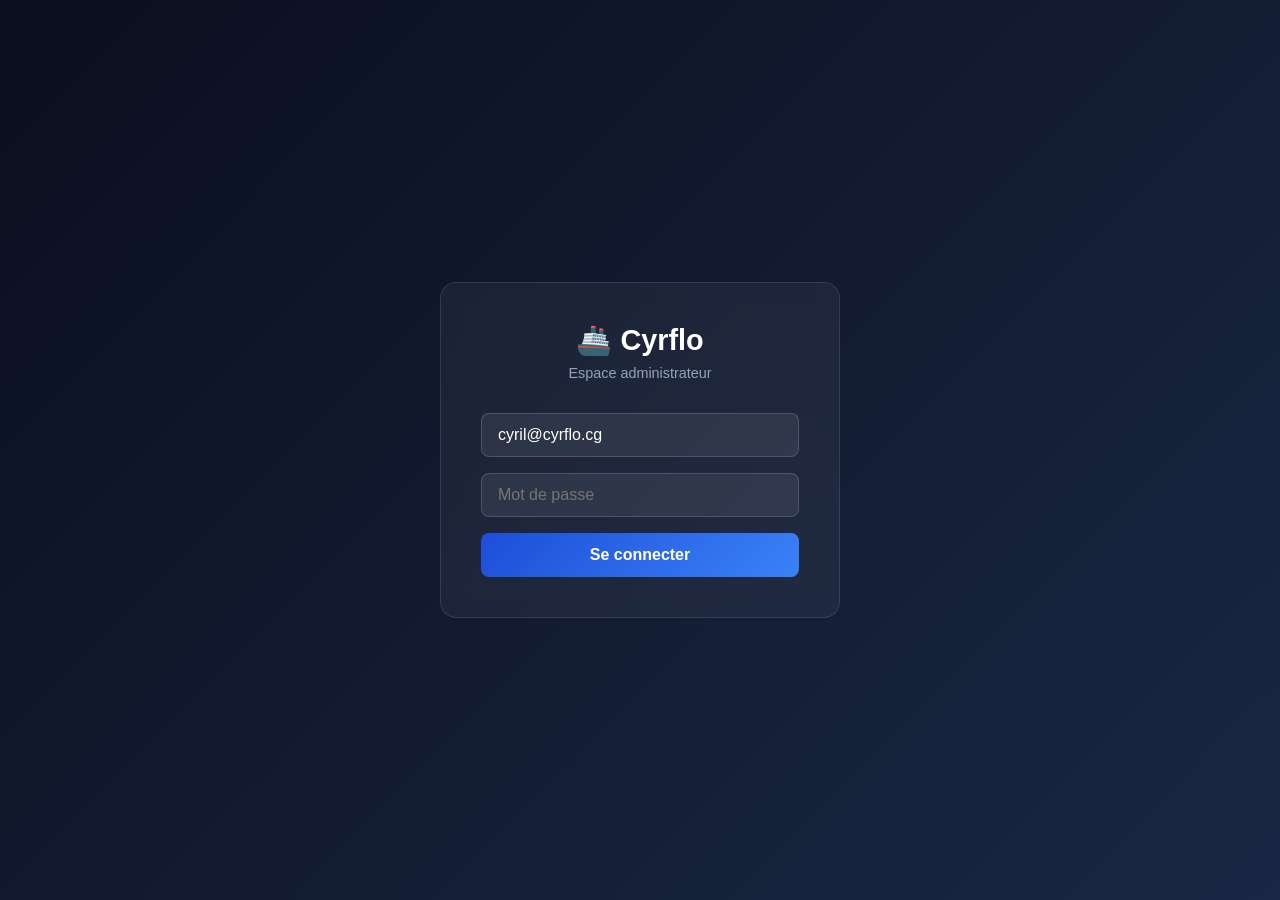
<file: admin.html>
<!DOCTYPE html>
<html lang="fr">
<head>
<meta charset="UTF-8">
<meta name="viewport" content="width=device-width, initial-scale=1.0">
<title>Cyrflo — Dashboard Admin</title>
<style>
  * { margin: 0; padding: 0; box-sizing: border-box; }

  body {
    font-family: 'Segoe UI', sans-serif;
    background: #0a0f1e;
    color: #e2e8f0;
    min-height: 100vh;
  }

  /* ===== LOGIN ===== */
  #login-screen {
    display: flex;
    align-items: center;
    justify-content: center;
    min-height: 100vh;
    background: linear-gradient(135deg, #0a0f1e 0%, #1a2744 100%);
  }
  .login-box {
    background: rgba(255,255,255,0.05);
    border: 1px solid rgba(255,255,255,0.1);
    border-radius: 16px;
    padding: 40px;
    width: 100%;
    max-width: 400px;
    backdrop-filter: blur(10px);
  }
  .login-box h1 {
    text-align: center;
    font-size: 1.8rem;
    margin-bottom: 8px;
    color: #fff;
  }
  .login-box p {
    text-align: center;
    color: #94a3b8;
    margin-bottom: 32px;
    font-size: 0.9rem;
  }
  .login-box input {
    width: 100%;
    padding: 12px 16px;
    background: rgba(255,255,255,0.08);
    border: 1px solid rgba(255,255,255,0.15);
    border-radius: 8px;
    color: #fff;
    font-size: 1rem;
    margin-bottom: 16px;
    outline: none;
    transition: border 0.2s;
  }
  .login-box input:focus { border-color: #3b82f6; }
  .login-box button {
    width: 100%;
    padding: 13px;
    background: linear-gradient(135deg, #1d4ed8, #3b82f6);
    color: #fff;
    border: none;
    border-radius: 8px;
    font-size: 1rem;
    font-weight: 600;
    cursor: pointer;
    transition: opacity 0.2s;
  }
  .login-box button:hover { opacity: 0.9; }
  #login-error {
    color: #f87171;
    text-align: center;
    margin-top: 12px;
    font-size: 0.9rem;
    display: none;
  }

  /* ===== DASHBOARD ===== */
  #dashboard { display: none; }

  .topbar {
    background: rgba(255,255,255,0.04);
    border-bottom: 1px solid rgba(255,255,255,0.08);
    padding: 16px 32px;
    display: flex;
    align-items: center;
    justify-content: space-between;
  }
  .topbar-left { display: flex; align-items: center; gap: 12px; }
  .topbar-logo { font-size: 1.4rem; font-weight: 700; color: #fff; }
  .topbar-logo span { color: #3b82f6; }
  .topbar-badge {
    background: #1d4ed8;
    color: #fff;
    font-size: 0.7rem;
    padding: 3px 10px;
    border-radius: 20px;
    font-weight: 600;
  }
  .topbar-right { display: flex; align-items: center; gap: 16px; }
  .topbar-user { color: #94a3b8; font-size: 0.9rem; }
  .btn-logout {
    background: rgba(239,68,68,0.15);
    color: #f87171;
    border: 1px solid rgba(239,68,68,0.3);
    padding: 7px 16px;
    border-radius: 8px;
    cursor: pointer;
    font-size: 0.85rem;
    transition: background 0.2s;
  }
  .btn-logout:hover { background: rgba(239,68,68,0.25); }

  .main {
    max-width: 1200px;
    margin: 0 auto;
    padding: 32px 24px;
  }

  .section-title {
    font-size: 0.75rem;
    font-weight: 700;
    text-transform: uppercase;
    letter-spacing: 0.1em;
    color: #64748b;
    margin-bottom: 16px;
    margin-top: 32px;
  }

  /* ===== CARDS STATS ===== */
  .stats-grid {
    display: grid;
    grid-template-columns: repeat(auto-fit, minmax(180px, 1fr));
    gap: 16px;
    margin-bottom: 8px;
  }
  .stat-card {
    background: rgba(255,255,255,0.04);
    border: 1px solid rgba(255,255,255,0.08);
    border-radius: 12px;
    padding: 20px;
    transition: transform 0.2s;
  }
  .stat-card:hover { transform: translateY(-2px); }
  .stat-icon { font-size: 1.6rem; margin-bottom: 12px; }
  .stat-value {
    font-size: 2rem;
    font-weight: 700;
    color: #fff;
    line-height: 1;
    margin-bottom: 6px;
  }
  .stat-label { font-size: 0.8rem; color: #64748b; font-weight: 500; }
  .stat-card.blue { border-color: rgba(59,130,246,0.3); }
  .stat-card.blue .stat-value { color: #3b82f6; }
  .stat-card.yellow { border-color: rgba(234,179,8,0.3); }
  .stat-card.yellow .stat-value { color: #eab308; }
  .stat-card.green { border-color: rgba(34,197,94,0.3); }
  .stat-card.green .stat-value { color: #22c55e; }
  .stat-card.purple { border-color: rgba(168,85,247,0.3); }
  .stat-card.purple .stat-value { color: #a855f7; }
  .stat-card.cyan { border-color: rgba(6,182,212,0.3); }
  .stat-card.cyan .stat-value { color: #06b6d4; }

  /* ===== TOP EXCURSIONS ===== */
  .top-exc {
    background: rgba(255,255,255,0.04);
    border: 1px solid rgba(255,255,255,0.08);
    border-radius: 12px;
    padding: 24px;
    margin-bottom: 8px;
  }
  .top-exc h3 {
    font-size: 1rem;
    font-weight: 600;
    color: #fff;
    margin-bottom: 20px;
  }
  .bar-item { margin-bottom: 16px; }
  .bar-header {
    display: flex;
    justify-content: space-between;
    margin-bottom: 6px;
    font-size: 0.85rem;
  }
  .bar-name { color: #e2e8f0; }
  .bar-count { color: #64748b; font-weight: 600; }
  .bar-track {
    background: rgba(255,255,255,0.06);
    border-radius: 4px;
    height: 8px;
    overflow: hidden;
  }
  .bar-fill {
    height: 100%;
    background: linear-gradient(90deg, #1d4ed8, #3b82f6);
    border-radius: 4px;
    transition: width 0.8s ease;
  }

  /* ===== TABLE RESERVATIONS ===== */
  .table-wrap {
    background: rgba(255,255,255,0.04);
    border: 1px solid rgba(255,255,255,0.08);
    border-radius: 12px;
    overflow: hidden;
  }
  .table-header {
    display: flex;
    align-items: center;
    justify-content: space-between;
    padding: 20px 24px;
    border-bottom: 1px solid rgba(255,255,255,0.08);
  }
  .table-header h3 { font-size: 1rem; font-weight: 600; color: #fff; }
  .btn-refresh {
    background: rgba(59,130,246,0.15);
    color: #3b82f6;
    border: 1px solid rgba(59,130,246,0.3);
    padding: 7px 14px;
    border-radius: 8px;
    cursor: pointer;
    font-size: 0.8rem;
    transition: background 0.2s;
  }
  .btn-refresh:hover { background: rgba(59,130,246,0.25); }

  table { width: 100%; border-collapse: collapse; }
  th {
    background: rgba(255,255,255,0.03);
    color: #64748b;
    font-size: 0.72rem;
    font-weight: 700;
    text-transform: uppercase;
    letter-spacing: 0.05em;
    padding: 12px 20px;
    text-align: left;
    border-bottom: 1px solid rgba(255,255,255,0.06);
  }
  td {
    padding: 14px 20px;
    font-size: 0.88rem;
    border-bottom: 1px solid rgba(255,255,255,0.04);
    color: #cbd5e1;
    vertical-align: middle;
  }
  tr:last-child td { border-bottom: none; }
  tr:hover td { background: rgba(255,255,255,0.02); }

  .ref { font-family: monospace; color: #fff; font-size: 0.82rem; }
  .name { color: #fff; font-weight: 500; }

  .badge {
    display: inline-block;
    padding: 3px 10px;
    border-radius: 20px;
    font-size: 0.72rem;
    font-weight: 700;
  }
  .badge.en_attente  { background: rgba(234,179,8,0.15);  color: #eab308; }
  .badge.confirme    { background: rgba(34,197,94,0.15);  color: #22c55e; }
  .badge.embarque    { background: rgba(6,182,212,0.15);  color: #06b6d4; }
  .badge.annule      { background: rgba(239,68,68,0.15);  color: #f87171; }

  .status-select {
    background: rgba(255,255,255,0.06);
    border: 1px solid rgba(255,255,255,0.12);
    color: #e2e8f0;
    padding: 5px 10px;
    border-radius: 6px;
    font-size: 0.8rem;
    cursor: pointer;
    outline: none;
  }
  .status-select:focus { border-color: #3b82f6; }

  .btn-save {
    background: linear-gradient(135deg, #1d4ed8, #3b82f6);
    color: #fff;
    border: none;
    padding: 5px 12px;
    border-radius: 6px;
    font-size: 0.78rem;
    cursor: pointer;
    margin-left: 6px;
    transition: opacity 0.2s;
  }
  .btn-save:hover { opacity: 0.85; }

  .toast {
    position: fixed;
    bottom: 24px;
    right: 24px;
    background: #22c55e;
    color: #fff;
    padding: 12px 20px;
    border-radius: 10px;
    font-size: 0.9rem;
    font-weight: 600;
    box-shadow: 0 4px 20px rgba(0,0,0,0.4);
    transform: translateY(80px);
    opacity: 0;
    transition: all 0.3s;
    z-index: 1000;
  }
  .toast.show { transform: translateY(0); opacity: 1; }
  .toast.error { background: #ef4444; }

  .loading {
    text-align: center;
    color: #64748b;
    padding: 40px;
    font-size: 0.9rem;
  }
</style>
</head>
<body>

<!-- ===== ECRAN DE CONNEXION ===== -->
<div id="login-screen">
  <div class="login-box">
    <h1>🚢 Cyrflo</h1>
    <p>Espace administrateur</p>
    <input type="email" id="adminEmail" placeholder="Email admin" value="cyril@cyrflo.cg">
    <input type="password" id="adminPassword" placeholder="Mot de passe" value="">
    <button onclick="adminLogin()">Se connecter</button>
    <div id="login-error">Email ou mot de passe incorrect</div>
  </div>
</div>

<!-- ===== DASHBOARD ===== -->
<div id="dashboard">

  <div class="topbar">
    <div class="topbar-left">
      <div class="topbar-logo">Cyrflo <span>le Koulou</span></div>
      <span class="topbar-badge">ADMIN</span>
    </div>
    <div class="topbar-right">
      <span class="topbar-user" id="adminName"></span>
      <button class="btn-logout" onclick="logout()">Déconnexion</button>
    </div>
  </div>

  <div class="main">

    <!-- Compteurs -->
    <div class="section-title">Vue d'ensemble</div>
    <div class="stats-grid" id="stats-grid">
      <div class="loading">Chargement des statistiques...</div>
    </div>

    <!-- Top excursions -->
    <div class="section-title">Excursions les plus réservées</div>
    <div class="top-exc">
      <h3>📊 Classement des destinations</h3>
      <div id="top-exc-bars"><div class="loading">Chargement...</div></div>
    </div>

    <!-- Table réservations -->
    <div class="section-title">Gestion des réservations</div>
    <div class="table-wrap">
      <div class="table-header">
        <h3>🗂️ Toutes les réservations</h3>
        <button class="btn-refresh" onclick="loadAll()">🔄 Actualiser</button>
      </div>
      <div id="table-body">
        <div class="loading">Chargement des réservations...</div>
      </div>
    </div>

  </div>
</div>

<!-- Toast notification -->
<div class="toast" id="toast"></div>

<script>
const API = (location.hostname === 'localhost' || location.hostname === '127.0.0.1')
    ? 'http://localhost:4000/api'
    : 'https://cyrflolekoulou-backend-production.up.railway.app/api';
let adminToken = '';

// ===== HELPERS =====
function showToast(msg, isError = false) {
  const t = document.getElementById('toast');
  t.textContent = msg;
  t.className = 'toast show' + (isError ? ' error' : '');
  setTimeout(() => t.className = 'toast', 3000);
}

async function api(path, options = {}) {
  const res = await fetch(API + path, {
    ...options,
    headers: {
      'Content-Type': 'application/json',
      'Authorization': 'Bearer ' + adminToken,
      ...(options.headers || {})
    }
  });
  const data = await res.json();
  if (!data.success) throw new Error(data.message || 'Erreur serveur');
  return data;
}

function fmtDate(d) {
  if (!d) return '—';
  return new Date(d).toLocaleDateString('fr-FR');
}

function fmtPrice(n) {
  return Number(n).toLocaleString('fr-FR') + ' FCFA';
}

// ===== LOGIN =====
async function adminLogin() {
  const email    = document.getElementById('adminEmail').value.trim();
  const password = document.getElementById('adminPassword').value;
  const errEl    = document.getElementById('login-error');
  errEl.style.display = 'none';

  try {
    const result = await fetch(API + '/auth/login', {
      method: 'POST',
      headers: { 'Content-Type': 'application/json' },
      body: JSON.stringify({ email, password })
    });
    const data = await result.json();
    if (!data.success) throw new Error(data.message);
    if (data.data.user.role !== 'admin') throw new Error('Accès réservé aux administrateurs');

    adminToken = data.data.token;
    document.getElementById('adminName').textContent = data.data.user.first_name + ' ' + data.data.user.last_name;
    document.getElementById('login-screen').style.display = 'none';
    document.getElementById('dashboard').style.display = 'block';
    loadStats();
    loadAll();
  } catch (err) {
    errEl.textContent = err.message;
    errEl.style.display = 'block';
  }
}

function logout() {
  adminToken = '';
  document.getElementById('login-screen').style.display = 'flex';
  document.getElementById('dashboard').style.display = 'none';
}

// ===== STATS =====
async function loadStats() {
  try {
    const result = await api('/reservations/admin/stats');
    const { totals, revenue, topExcursions } = result.data;
    renderStats(totals, revenue);
    renderTopExcursions(topExcursions);
  } catch (err) {
    showToast('Erreur stats : ' + err.message, true);
  }
}

function renderStats(t, revenue) {
  document.getElementById('stats-grid').innerHTML = `
    <div class="stat-card blue">
      <div class="stat-icon">🚢</div>
      <div class="stat-value">${t.total}</div>
      <div class="stat-label">Réservations totales</div>
    </div>
    <div class="stat-card yellow">
      <div class="stat-icon">⏳</div>
      <div class="stat-value">${t.en_attente}</div>
      <div class="stat-label">En attente</div>
    </div>
    <div class="stat-card green">
      <div class="stat-icon">✅</div>
      <div class="stat-value">${t.confirme}</div>
      <div class="stat-label">Confirmées</div>
    </div>
    <div class="stat-card cyan">
      <div class="stat-icon">⛵</div>
      <div class="stat-value">${t.embarque}</div>
      <div class="stat-label">Embarqués</div>
    </div>
    <div class="stat-card purple">
      <div class="stat-icon">💰</div>
      <div class="stat-value">${fmtPrice(revenue)}</div>
      <div class="stat-label">Chiffre d'affaires estimé</div>
    </div>
    <div class="stat-card">
      <div class="stat-icon">📅</div>
      <div class="stat-value">${t.last_30_days}</div>
      <div class="stat-label">30 derniers jours</div>
    </div>
  `;
}

function renderTopExcursions(list) {
  if (!list || list.length === 0) {
    document.getElementById('top-exc-bars').innerHTML = '<div class="loading">Aucune donnée</div>';
    return;
  }
  const max = list[0].count;
  document.getElementById('top-exc-bars').innerHTML = list.map(e => `
    <div class="bar-item">
      <div class="bar-header">
        <span class="bar-name">${e.title}</span>
        <span class="bar-count">${e.count} rés.</span>
      </div>
      <div class="bar-track">
        <div class="bar-fill" style="width:${Math.round(e.count / max * 100)}%"></div>
      </div>
    </div>
  `).join('');
}

// ===== LISTE RESERVATIONS =====
async function loadAll() {
  try {
    const result = await api('/reservations/admin/all');
    renderTable(result.data);
  } catch (err) {
    document.getElementById('table-body').innerHTML =
      '<div class="loading">Erreur : ' + err.message + '</div>';
  }
}

function renderTable(list) {
  if (!list || list.length === 0) {
    document.getElementById('table-body').innerHTML =
      '<div class="loading">Aucune réservation</div>';
    return;
  }
  const rows = list.map(r => `
    <tr>
      <td><span class="ref">${r.reference}</span></td>
      <td><span class="name">${r.full_name}</span><br><small style="color:#64748b">${r.email}</small></td>
      <td>${r.excursion_title || '—'}</td>
      <td>${fmtDate(r.travel_date)}</td>
      <td>${r.passengers || 1}</td>
      <td><span class="badge ${r.status}">${labelStatus(r.status)}</span></td>
      <td>
        <select class="status-select" id="sel-${r.id}">
          <option value="en_attente"  ${r.status==='en_attente' ?'selected':''}>En attente</option>
          <option value="confirme"    ${r.status==='confirme'   ?'selected':''}>Confirmé</option>
          <option value="embarque"    ${r.status==='embarque'   ?'selected':''}>Embarqué</option>
          <option value="annule"      ${r.status==='annule'     ?'selected':''}>Annulé</option>
        </select>
        <button class="btn-save" onclick="saveStatus(${r.id})">✓</button>
      </td>
    </tr>
  `).join('');

  document.getElementById('table-body').innerHTML = `
    <table>
      <thead>
        <tr>
          <th>Référence</th>
          <th>Client</th>
          <th>Excursion</th>
          <th>Date</th>
          <th>Passagers</th>
          <th>Statut</th>
          <th>Action</th>
        </tr>
      </thead>
      <tbody>${rows}</tbody>
    </table>
  `;
}

function labelStatus(s) {
  const map = { en_attente: 'En attente', confirme: 'Confirmé', embarque: 'Embarqué', annule: 'Annulé' };
  return map[s] || s;
}

async function saveStatus(id) {
  const sel = document.getElementById('sel-' + id);
  const newStatus = sel.value;
  try {
    await api('/reservations/admin/' + id + '/status', {
      method: 'PATCH',
      body: JSON.stringify({ status: newStatus })
    });
    showToast('✅ Statut mis à jour : ' + labelStatus(newStatus));
    loadAll();
    loadStats();
  } catch (err) {
    showToast('❌ ' + err.message, true);
  }
}

// Connexion au clavier (touche Entrée)
document.addEventListener('keydown', e => {
  if (e.key === 'Enter' && document.getElementById('login-screen').style.display !== 'none') {
    adminLogin();
  }
});
</script>
</body>
</html>
</file>
